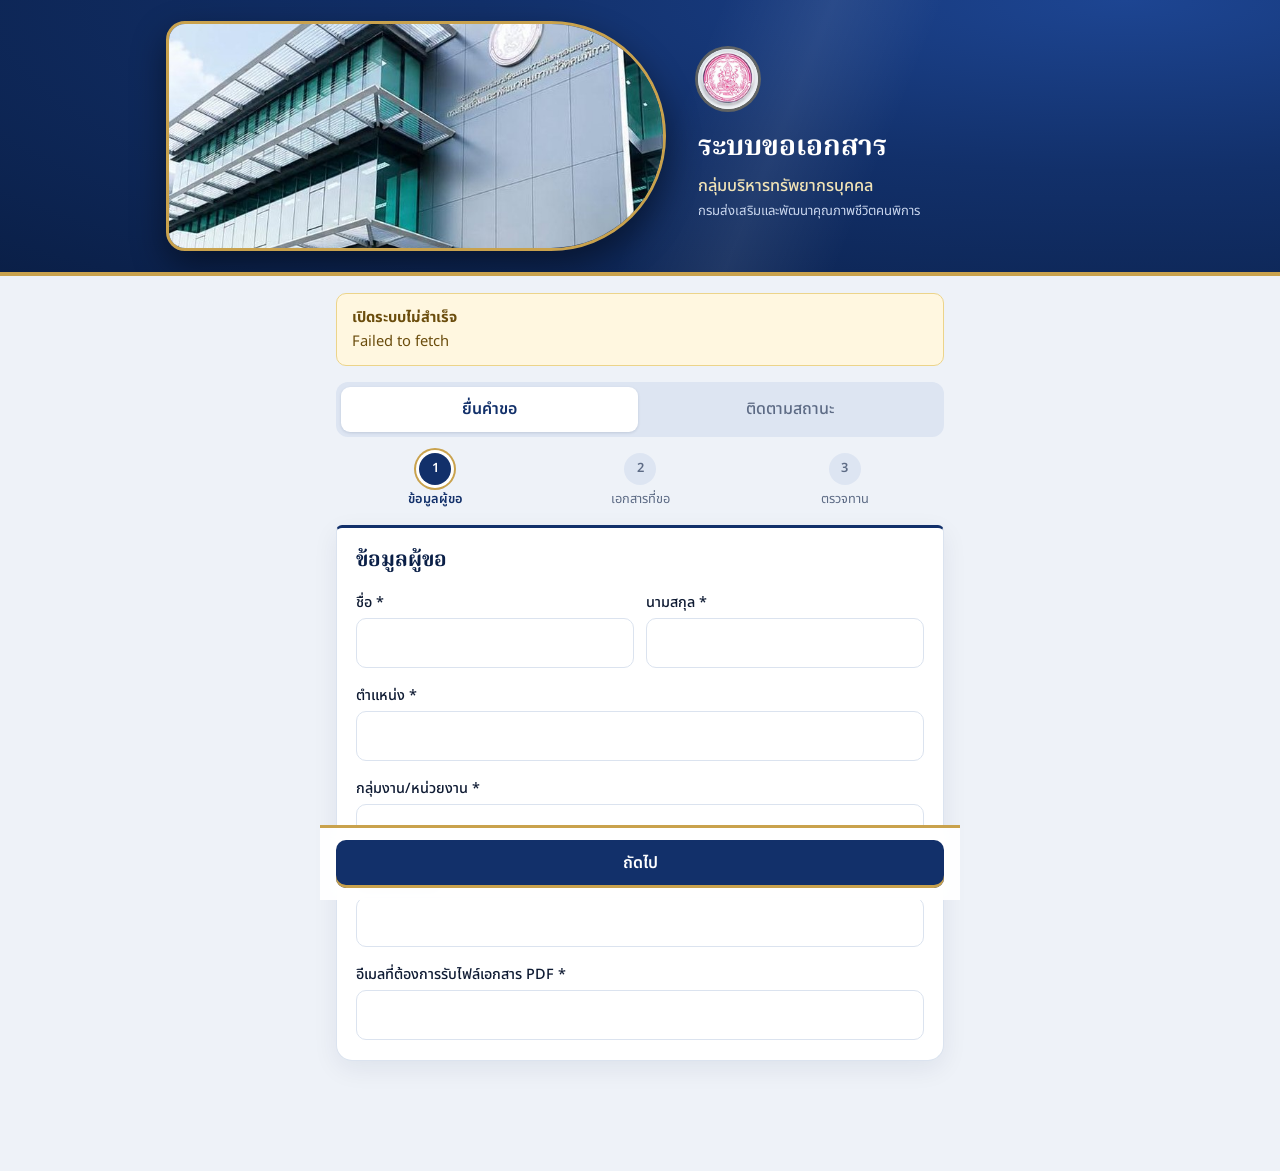
<file: index.html>
<!DOCTYPE html>
<html lang="th">
<head>
<meta charset="utf-8">
<meta name="viewport" content="width=device-width, initial-scale=1, viewport-fit=cover">
<title>ระบบขอเอกสาร กลุ่มบริหารทรัพยากรบุคคล</title>
<meta name="theme-color" content="#12306a">
<link rel="icon" href="/assets/dep-logo.png">
<link rel="stylesheet" href="/style.css">
</head>
<body>
<header class="hero">
  <div class="hero-in">
    <img class="hero-img" src="/assets/dep-building.jpg" alt="อาคารกรมส่งเสริมและพัฒนาคุณภาพชีวิตคนพิการ">
    <div class="hero-txt">
      <img class="seal" src="/assets/dep-logo.png" alt="ตราสัญลักษณ์กรมส่งเสริมและพัฒนาคุณภาพชีวิตคนพิการ">
      <h1>ระบบขอเอกสาร</h1>
      <p class="sub">กลุ่มบริหารทรัพยากรบุคคล</p>
      <small>กรมส่งเสริมและพัฒนาคุณภาพชีวิตคนพิการ</small>
    </div>
  </div>
</header>

<div class="wrap">
  <nav class="tabs"><button id="t1" class="on">ยื่นคำขอ</button><button id="t2">ติดตามสถานะ</button></nav>

  <section id="p1">
    <ol class="wiz" id="wiz"><li data-n="1">ข้อมูลผู้ขอ</li><li data-n="2">เอกสารที่ขอ</li><li data-n="3">ตรวจทาน</li></ol>

    <div class="card" id="s1">
      <h2>ข้อมูลผู้ขอ</h2>
      <div class="two">
        <div><label for="fn">ชื่อ *</label><input id="fn" autocomplete="given-name"></div>
        <div><label for="ln">นามสกุล *</label><input id="ln" autocomplete="family-name"></div>
      </div>
      <label for="pos">ตำแหน่ง *</label><input id="pos">
      <label for="dep">กลุ่มงาน/หน่วยงาน *</label><input id="dep">
      <label for="tel">เบอร์โทรติดต่อ</label><input id="tel" type="tel" inputmode="tel" autocomplete="tel">
      <label for="em">อีเมลที่ต้องการรับไฟล์เอกสาร PDF *</label><input id="em" type="email" inputmode="email" autocomplete="email">
    </div>

    <div class="card" id="s2" hidden>
      <h2>เอกสารที่ขอ</h2>
      <label for="cat">ประเภทเอกสาร *</label>
      <select id="cat"><option value="">กำลังโหลดประเภทเอกสาร...</option></select>
      <div id="hint" class="hint" hidden></div>
      <label for="detail">ต้องการเอกสารอะไร * <span class="meta">(ชื่อเอกสาร จำนวนฉบับ)</span></label><textarea id="detail"></textarea>
      <label for="purpose">นำไปใช้ทำอะไร *</label><textarea id="purpose"></textarea>
      <label for="to">นำไปยื่นที่หน่วยงานใด <span class="meta">(ถ้ามี)</span></label><input id="to">
      <div id="attach" hidden>
        <label for="file">แนบเอกสารประกอบ <span id="req" class="meta"></span></label>
        <input id="file" type="file" accept=".pdf,.png,.jpg,.jpeg" multiple>
        <div class="meta">PDF, PNG, JPG ไม่เกิน 5 MB ต่อไฟล์ สูงสุด 5 ไฟล์ · เอกสารประกอบ เช่น หนังสือยินยอมหรือหนังสือมอบฉันทะให้ขอเอกสารแทนเจ้าของเอกสาร (กรณีขอแทน โปรดระบุชื่อเจ้าของเอกสารในช่อง "ต้องการเอกสารอะไร") · แนบเท่าที่จำเป็น</div>
        <ul id="flist" class="files"></ul>
      </div>
    </div>

    <div class="card" id="s3" hidden>
      <h2>ตรวจทานก่อนส่ง</h2>
      <dl id="sum"></dl>
      <label class="check" for="c1"><input type="checkbox" id="c1">
        <span>ข้าพเจ้าได้อ่านและรับทราบ <a href="/privacy.html" target="_blank" rel="noopener">ประกาศความเป็นส่วนตัวและการคุ้มครองข้อมูลส่วนบุคคล (PDPA)</a> ซึ่งจัดทำตามประกาศกรมส่งเสริมและพัฒนาคุณภาพชีวิตคนพิการ เรื่อง นโยบายและแนวปฏิบัติในการคุ้มครองข้อมูลส่วนบุคคลของบุคลากร และรับทราบว่ากลุ่มบริหารทรัพยากรบุคคลจะเก็บรวบรวมและใช้ข้อมูลข้างต้นเพื่อพิจารณาคำขอนี้</span></label>
      <label class="check" for="c2"><input type="checkbox" id="c2">
        <span>ข้าพเจ้ารับรองว่าเป็นการขอเอกสารของตนเอง หรือได้รับหนังสือยินยอม/มอบฉันทะจากเจ้าของเอกสารและแนบมาพร้อมคำขอนี้ และข้อมูลที่กรอกเป็นความจริง</span></label>
      <div class="hint">เจ้าหน้าที่จะตรวจสอบตัวตนและเสนอ ผอ.กลุ่มบริหารทรัพยากรบุคคลพิจารณา หากอนุมัติ เจ้าหน้าที่จะส่งเอกสารไปที่อีเมลที่ท่านระบุ</div>
    </div>

    <div id="err" class="err" role="alert"></div>
    <div class="bar"><button id="back" class="btn sec" hidden>ย้อนกลับ</button><button id="next" class="btn">ถัดไป</button></div>
  </section>

  <section id="p2" hidden>
    <div class="card">
      <h2>ติดตามสถานะคำขอ</h2>
      <label for="tid">เลขที่คำขอ</label><input id="tid" placeholder="เช่น HR-20261010-001" autocapitalize="characters">
      <label for="tem">อีเมลที่ใช้ยื่นคำขอ</label><input id="tem" type="email" inputmode="email">
      <div id="terr" class="err" role="alert"></div>
      <button id="tgo" class="btn block">ตรวจสอบสถานะ</button>
    </div>
    <div id="tres"></div>
  </section>
</div>

<script src="/common.js"></script>
<script>
const CONSENT_VERSION = 'v2';
let cats = [], picked = [], step = 1;
const V = (id) => $('#' + id).value.trim();
const EMAIL = /^[^\s@]+@[^\s@]+\.[^\s@]+$/;

async function boot() {
  cats = await api('getCategories');
  $('#cat').innerHTML = '<option value="">— เลือกประเภทเอกสาร —</option>' + cats.map((c) => `<option>${esc(c.name)}</option>`).join('');
}
$('#cat').onchange = () => {
  const c = cats.find((x) => x.name === $('#cat').value);
  $('#hint').hidden = !c; $('#hint').textContent = c ? c.hint : '';
  $('#attach').hidden = !c || c.attach === 'none';
  $('#req').textContent = c && c.attach === 'required' ? '(จำเป็น)' : '(ถ้ามี)';
  if (c && c.attach === 'none') { picked = []; drawFiles(); }
};
$('#file').onchange = (e) => { picked = picked.concat([...e.target.files]).slice(0, 5); e.target.value = ''; drawFiles(); };
function drawFiles() {
  $('#flist').innerHTML = picked.map((f, i) => `<li><span>${esc(f.name)} (${(f.size / 1048576).toFixed(1)} MB)</span><button data-i="${i}">ลบ</button></li>`).join('');
  $('#flist').querySelectorAll('button').forEach((b) => b.onclick = () => { picked.splice(+b.dataset.i, 1); drawFiles(); });
}

function gate() { $('#next').disabled = step === 3 && !($('#c1').checked && $('#c2').checked); } // ต้องติ๊กครบ 2 ข้อก่อนส่ง
$('#c1').onchange = $('#c2').onchange = gate;
function show(n) {
  step = n;
  [1, 2, 3].forEach((i) => $('#s' + i).hidden = i !== n);
  [...$('#wiz').children].forEach((li, i) => li.className = i + 1 < n ? 'done' : i + 1 === n ? 'on' : '');
  $('#back').hidden = n === 1;
  $('#next').textContent = n === 3 ? 'ส่งคำขอ' : 'ถัดไป';
  if (n === 3) {
    const row = (k, v) => `<dt>${k}</dt><dd>${esc(v) || '—'}</dd>`;
    $('#sum').innerHTML = row('ผู้ขอ', V('fn') + ' ' + V('ln')) + row('ตำแหน่ง', V('pos')) + row('กลุ่มงาน', V('dep')) + row('โทรศัพท์', V('tel')) +
      row('อีเมลรับไฟล์', V('em')) + row('ประเภท', V('cat')) + row('ต้องการเอกสาร', V('detail')) + row('วัตถุประสงค์', V('purpose')) +
      row('ยื่นที่', V('to')) + row('ไฟล์แนบ', picked.map((f) => f.name).join(', '));
  }
  gate(); scrollTo({ top: 0 });
}
function validate(n) {
  if (n === 1) {
    const need = { fn: 'ชื่อ', ln: 'นามสกุล', pos: 'ตำแหน่ง', dep: 'กลุ่มงาน/หน่วยงาน' };
    for (const k in need) if (!V(k)) return 'กรุณากรอก' + need[k];
    if (!EMAIL.test(V('em'))) return 'กรุณากรอกอีเมลให้ถูกต้อง';
  }
  if (n === 2) {
    if (!V('cat')) return 'กรุณาเลือกประเภทเอกสาร';
    if (!V('detail')) return 'กรุณาระบุเอกสารที่ต้องการ';
    if (!V('purpose')) return 'กรุณาระบุวัตถุประสงค์';
    const c = cats.find((x) => x.name === V('cat'));
    if (c.attach === 'required' && !picked.length) return 'ประเภทนี้ต้องแนบเอกสารประกอบ';
    if (picked.some((f) => f.size > 5 * 1048576)) return 'มีไฟล์ใหญ่เกิน 5 MB';
  }
  return '';
}
$('#back').onclick = () => { $('#err').textContent = ''; show(step - 1); };
$('#next').onclick = async () => {
  const e = validate(step);
  $('#err').textContent = e;
  if (e) return;
  if (step < 3) return show(step + 1);
  if (!($('#c1').checked && $('#c2').checked)) return $('#err').textContent = 'กรุณาติ๊กรับทราบและรับรองให้ครบทั้ง 2 ข้อ';
  const email = V('em');
  $('#next').disabled = true; $('#next').textContent = 'กำลังส่ง...';
  try {
    const files = await Promise.all(picked.map(async (f) => ({ name: f.name, mime: f.type, data: await toB64(f) })));
    const r = await api('saveRequest', {
      firstName: V('fn'), lastName: V('ln'), position: V('pos'), department: V('dep'), phone: V('tel'), email,
      category: V('cat'), detail: V('detail'), purpose: V('purpose'), submitTo: V('to'), files,
      consent: { privacy: $('#c1').checked, own: $('#c2').checked, version: CONSENT_VERSION },
    });
    $('#p1').innerHTML = `<div class="card"><h2>ส่งคำขอเรียบร้อย</h2><p>เลขที่คำขอ <b>${esc(r.id)}</b> (กรุณาจดไว้)</p>
      <p class="meta">ติดตามสถานะได้ที่แท็บ "ติดตามสถานะ" โดยกรอกเลขที่คำขอและอีเมล ${esc(email)} ระบบส่งอีเมลยืนยันไปให้แล้ว</p>
      <button class="btn block" id="gotrack">ติดตามสถานะ</button><button class="btn sec block" onclick="location.reload()">ยื่นคำขอใหม่</button></div>`;
    $('#gotrack').onclick = () => { $('#tid').value = r.id; $('#tem').value = email; tab(2); $('#tgo').click(); };
  } catch (err) { $('#err').textContent = 'ส่งไม่สำเร็จ: ' + err.message; $('#next').textContent = 'ส่งคำขอ'; gate(); }
};

function timeline(r) {
  const s = r.Status, rej = s === 'Rejected', line = (b, c, sm) => `<li class="${c}"><b>${b}</b>${sm ? `<small>${esc(sm)}</small>` : ''}</li>`;
  const st1 = s === 'Pending' ? 'cur' : rej && !r.byDirector ? 'bad' : 'done';
  const st2 = s === 'WaitDirector' ? 'cur' : rej && r.byDirector ? 'bad' : (s === 'Approved' || s === 'Sent') ? 'done' : '';
  const st3 = s === 'Approved' ? 'cur' : s === 'Sent' ? 'done' : '';
  return '<ul class="tl">' + line('ยื่นคำขอ', 'done', r.Timestamp) +
    line('เจ้าหน้าที่ตรวจสอบ', st1, [r.Staff_At, r.Staff_Remark].filter(Boolean).join('\n')) +
    line('ผอ.กลุ่มบริหารทรัพยากรบุคคลอนุมัติ', st2, [r.Director_At, r.Director_Remark].filter(Boolean).join('\n')) +
    line('เจ้าหน้าที่ส่งเอกสารทางอีเมล', st3, s === 'Sent' ? r.Sent_At : s === 'Approved' ? 'อนุมัติแล้ว อยู่ระหว่างเจ้าหน้าที่จัดส่ง' : '') + '</ul>';
}
$('#tgo').onclick = async () => {
  $('#terr').textContent = ''; $('#tres').innerHTML = '';
  if (!V('tid') || !EMAIL.test(V('tem'))) return $('#terr').textContent = 'กรุณากรอกเลขที่คำขอและอีเมลให้ถูกต้อง';
  $('#tgo').disabled = true;
  try {
    const r = await api('trackRequest', { id: V('tid'), email: V('tem') });
    $('#tres').innerHTML = `<div class="card req"><div class="row"><span class="id">${esc(r.Request_ID)}</span>${badge(r.Status)}</div><p>${esc(r.Category)}</p>${timeline(r)}</div>`;
  } catch (e) { $('#terr').textContent = e.message; }
  $('#tgo').disabled = false;
};
function tab(n) {
  $('#p1').hidden = n !== 1; $('#p2').hidden = n !== 2;
  $('#t1').className = n === 1 ? 'on' : ''; $('#t2').className = n === 2 ? 'on' : '';
}
$('#t1').onclick = () => tab(1); $('#t2').onclick = () => tab(2);
show(1);
boot().catch((e) => {
  $('#cat').innerHTML = '<option value="">โหลดไม่สำเร็จ</option>';
  document.querySelector('.wrap').insertAdjacentHTML('afterbegin', `<div class="notice" role="alert"><b>เปิดระบบไม่สำเร็จ</b><br>${esc(e.message)}</div>`);
});
</script>
</body>
</html>
</file>
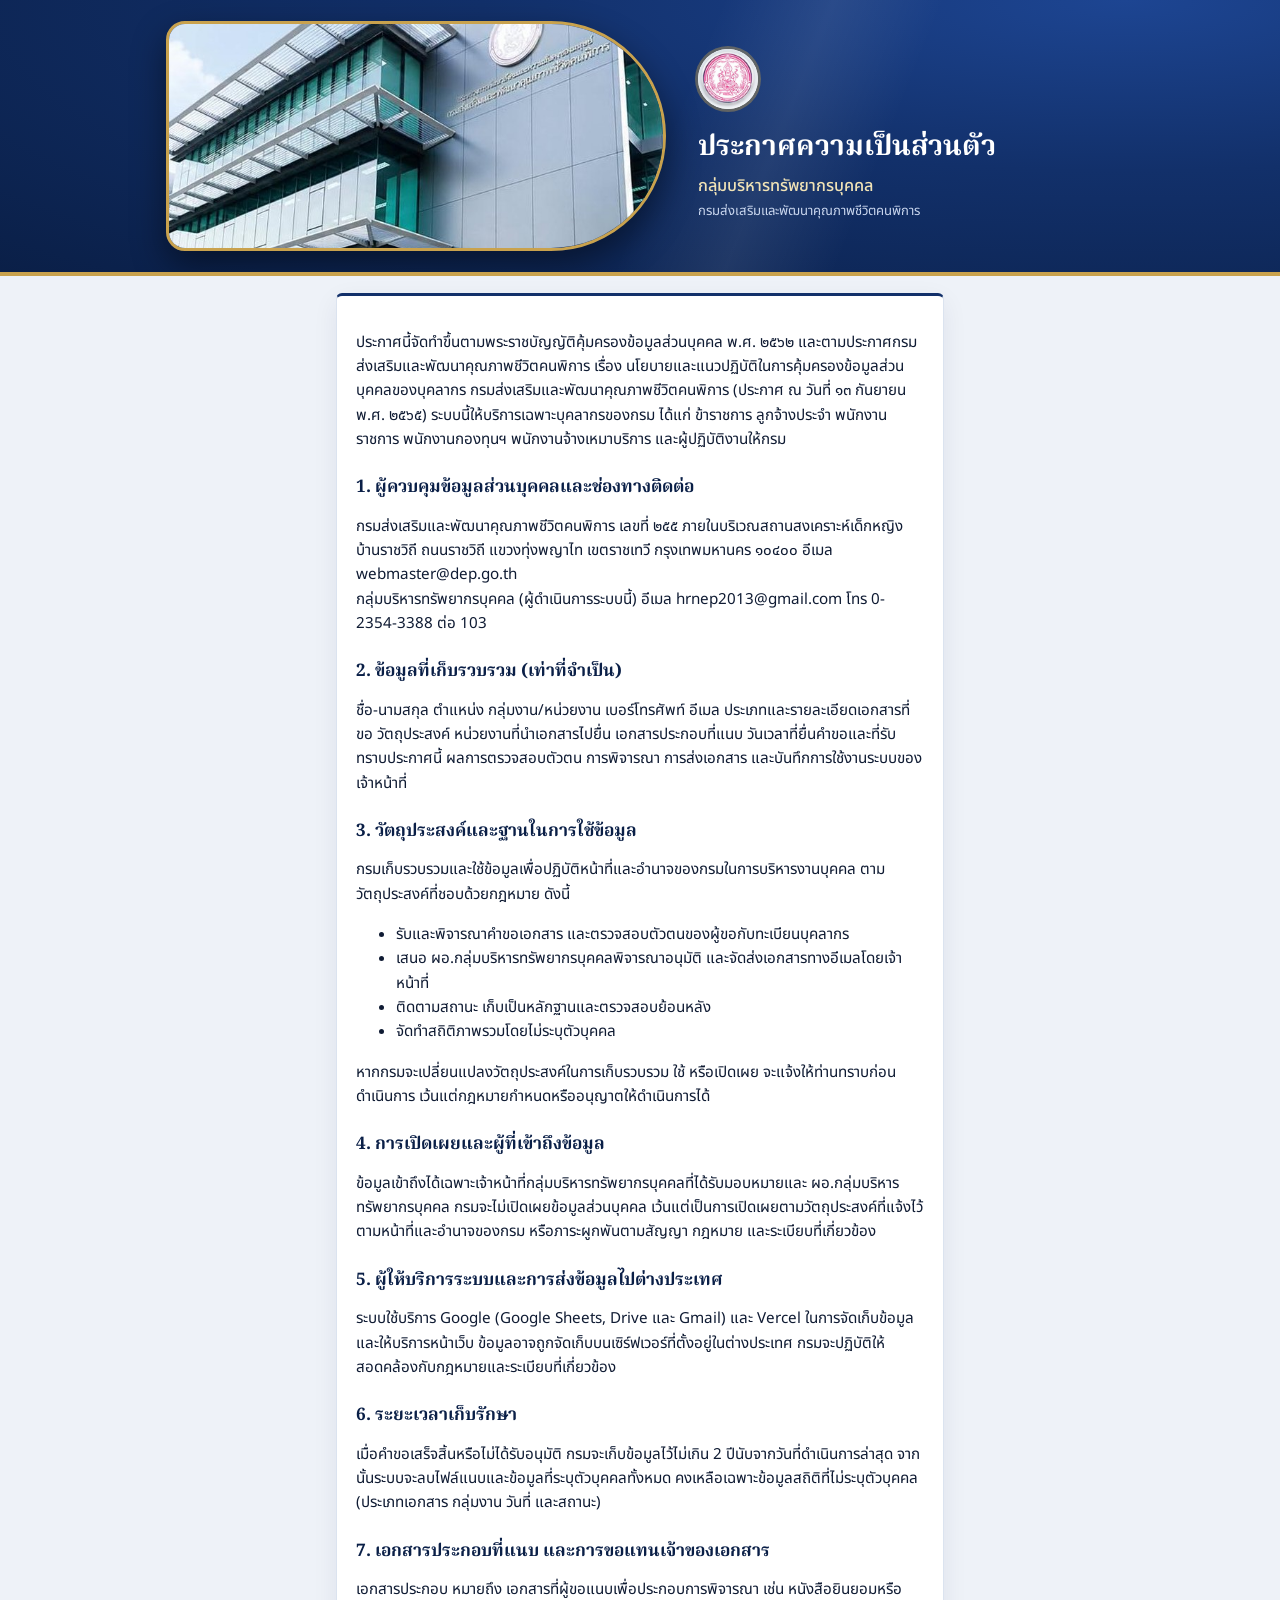
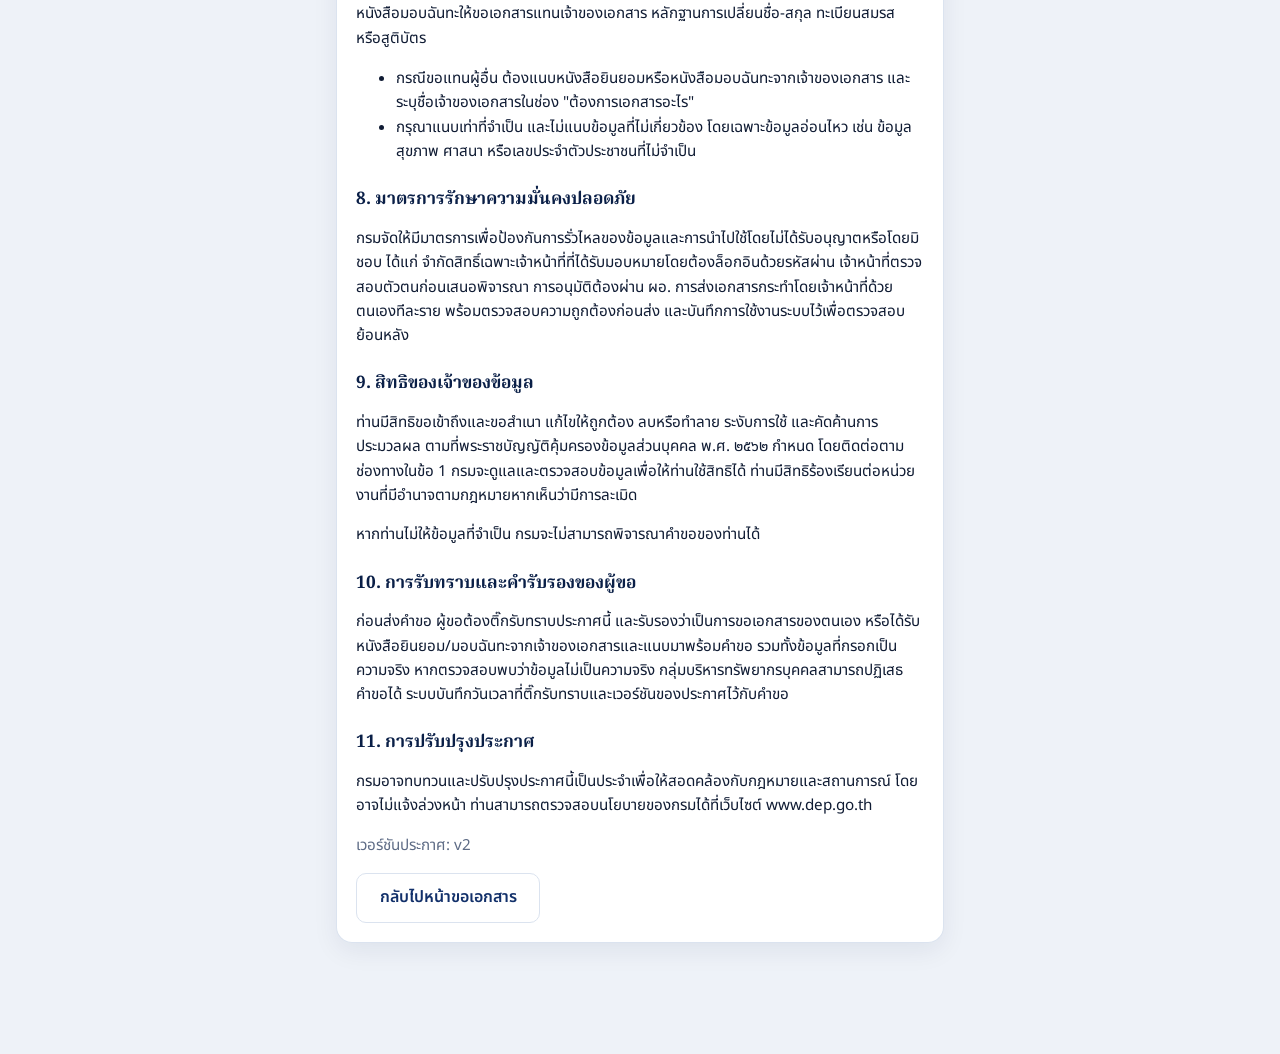
<file: privacy.html>
<!DOCTYPE html>
<html lang="th">
<head>
<meta charset="utf-8">
<meta name="viewport" content="width=device-width, initial-scale=1">
<title>ประกาศความเป็นส่วนตัว — ระบบขอเอกสาร</title>
<meta name="theme-color" content="#12306a">
<link rel="icon" href="/assets/dep-logo.png">
<link rel="stylesheet" href="/style.css">
</head>
<body>
<header class="hero">
  <div class="hero-in">
    <img class="hero-img" src="/assets/dep-building.jpg" alt="อาคารกรมส่งเสริมและพัฒนาคุณภาพชีวิตคนพิการ">
    <div class="hero-txt">
      <img class="seal" src="/assets/dep-logo.png" alt="ตราสัญลักษณ์กรมส่งเสริมและพัฒนาคุณภาพชีวิตคนพิการ">
      <h1>ประกาศความเป็นส่วนตัว</h1>
      <p class="sub">กลุ่มบริหารทรัพยากรบุคคล</p>
      <small>กรมส่งเสริมและพัฒนาคุณภาพชีวิตคนพิการ</small>
    </div>
  </div>
</header>
<div class="wrap legal">
  <div class="card">
    <p>ประกาศนี้จัดทำขึ้นตามพระราชบัญญัติคุ้มครองข้อมูลส่วนบุคคล พ.ศ. ๒๕๖๒ และตามประกาศกรมส่งเสริมและพัฒนาคุณภาพชีวิตคนพิการ เรื่อง นโยบายและแนวปฏิบัติในการคุ้มครองข้อมูลส่วนบุคคลของบุคลากร กรมส่งเสริมและพัฒนาคุณภาพชีวิตคนพิการ (ประกาศ ณ วันที่ ๑๓ กันยายน พ.ศ. ๒๕๖๕) ระบบนี้ให้บริการเฉพาะบุคลากรของกรม ได้แก่ ข้าราชการ ลูกจ้างประจำ พนักงานราชการ พนักงานกองทุนฯ พนักงานจ้างเหมาบริการ และผู้ปฏิบัติงานให้กรม</p>

    <h2>1. ผู้ควบคุมข้อมูลส่วนบุคคลและช่องทางติดต่อ</h2>
    <p>กรมส่งเสริมและพัฒนาคุณภาพชีวิตคนพิการ เลขที่ ๒๕๕ ภายในบริเวณสถานสงเคราะห์เด็กหญิงบ้านราชวิถี ถนนราชวิถี แขวงทุ่งพญาไท เขตราชเทวี กรุงเทพมหานคร ๑๐๔๐๐ อีเมล webmaster@dep.go.th<br>
    กลุ่มบริหารทรัพยากรบุคคล (ผู้ดำเนินการระบบนี้) อีเมล hrnep2013@gmail.com โทร 0-2354-3388 ต่อ 103</p>

    <h2>2. ข้อมูลที่เก็บรวบรวม (เท่าที่จำเป็น)</h2>
    <p>ชื่อ-นามสกุล ตำแหน่ง กลุ่มงาน/หน่วยงาน เบอร์โทรศัพท์ อีเมล ประเภทและรายละเอียดเอกสารที่ขอ วัตถุประสงค์ หน่วยงานที่นำเอกสารไปยื่น เอกสารประกอบที่แนบ วันเวลาที่ยื่นคำขอและที่รับทราบประกาศนี้ ผลการตรวจสอบตัวตน การพิจารณา การส่งเอกสาร และบันทึกการใช้งานระบบของเจ้าหน้าที่</p>

    <h2>3. วัตถุประสงค์และฐานในการใช้ข้อมูล</h2>
    <p>กรมเก็บรวบรวมและใช้ข้อมูลเพื่อปฏิบัติหน้าที่และอำนาจของกรมในการบริหารงานบุคคล ตามวัตถุประสงค์ที่ชอบด้วยกฎหมาย ดังนี้</p>
    <ul><li>รับและพิจารณาคำขอเอกสาร และตรวจสอบตัวตนของผู้ขอกับทะเบียนบุคลากร</li><li>เสนอ ผอ.กลุ่มบริหารทรัพยากรบุคคลพิจารณาอนุมัติ และจัดส่งเอกสารทางอีเมลโดยเจ้าหน้าที่</li><li>ติดตามสถานะ เก็บเป็นหลักฐานและตรวจสอบย้อนหลัง</li><li>จัดทำสถิติภาพรวมโดยไม่ระบุตัวบุคคล</li></ul>
    <p>หากกรมจะเปลี่ยนแปลงวัตถุประสงค์ในการเก็บรวบรวม ใช้ หรือเปิดเผย จะแจ้งให้ท่านทราบก่อนดำเนินการ เว้นแต่กฎหมายกำหนดหรืออนุญาตให้ดำเนินการได้</p>

    <h2>4. การเปิดเผยและผู้ที่เข้าถึงข้อมูล</h2>
    <p>ข้อมูลเข้าถึงได้เฉพาะเจ้าหน้าที่กลุ่มบริหารทรัพยากรบุคคลที่ได้รับมอบหมายและ ผอ.กลุ่มบริหารทรัพยากรบุคคล กรมจะไม่เปิดเผยข้อมูลส่วนบุคคล เว้นแต่เป็นการเปิดเผยตามวัตถุประสงค์ที่แจ้งไว้ ตามหน้าที่และอำนาจของกรม หรือภาระผูกพันตามสัญญา กฎหมาย และระเบียบที่เกี่ยวข้อง</p>

    <h2>5. ผู้ให้บริการระบบและการส่งข้อมูลไปต่างประเทศ</h2>
    <p>ระบบใช้บริการ Google (Google Sheets, Drive และ Gmail) และ Vercel ในการจัดเก็บข้อมูลและให้บริการหน้าเว็บ ข้อมูลอาจถูกจัดเก็บบนเซิร์ฟเวอร์ที่ตั้งอยู่ในต่างประเทศ กรมจะปฏิบัติให้สอดคล้องกับกฎหมายและระเบียบที่เกี่ยวข้อง</p>

    <h2>6. ระยะเวลาเก็บรักษา</h2>
    <p>เมื่อคำขอเสร็จสิ้นหรือไม่ได้รับอนุมัติ กรมจะเก็บข้อมูลไว้ไม่เกิน 2 ปีนับจากวันที่ดำเนินการล่าสุด จากนั้นระบบจะลบไฟล์แนบและข้อมูลที่ระบุตัวบุคคลทั้งหมด คงเหลือเฉพาะข้อมูลสถิติที่ไม่ระบุตัวบุคคล (ประเภทเอกสาร กลุ่มงาน วันที่ และสถานะ)</p>

    <h2>7. เอกสารประกอบที่แนบ และการขอแทนเจ้าของเอกสาร</h2>
    <p>เอกสารประกอบ หมายถึง เอกสารที่ผู้ขอแนบเพื่อประกอบการพิจารณา เช่น หนังสือยินยอมหรือหนังสือมอบฉันทะให้ขอเอกสารแทนเจ้าของเอกสาร หลักฐานการเปลี่ยนชื่อ-สกุล ทะเบียนสมรส หรือสูติบัตร</p>
    <ul><li>กรณีขอแทนผู้อื่น ต้องแนบหนังสือยินยอมหรือหนังสือมอบฉันทะจากเจ้าของเอกสาร และระบุชื่อเจ้าของเอกสารในช่อง "ต้องการเอกสารอะไร"</li><li>กรุณาแนบเท่าที่จำเป็น และไม่แนบข้อมูลที่ไม่เกี่ยวข้อง โดยเฉพาะข้อมูลอ่อนไหว เช่น ข้อมูลสุขภาพ ศาสนา หรือเลขประจำตัวประชาชนที่ไม่จำเป็น</li></ul>

    <h2>8. มาตรการรักษาความมั่นคงปลอดภัย</h2>
    <p>กรมจัดให้มีมาตรการเพื่อป้องกันการรั่วไหลของข้อมูลและการนำไปใช้โดยไม่ได้รับอนุญาตหรือโดยมิชอบ ได้แก่ จำกัดสิทธิ์เฉพาะเจ้าหน้าที่ที่ได้รับมอบหมายโดยต้องล็อกอินด้วยรหัสผ่าน เจ้าหน้าที่ตรวจสอบตัวตนก่อนเสนอพิจารณา การอนุมัติต้องผ่าน ผอ. การส่งเอกสารกระทำโดยเจ้าหน้าที่ด้วยตนเองทีละราย พร้อมตรวจสอบความถูกต้องก่อนส่ง และบันทึกการใช้งานระบบไว้เพื่อตรวจสอบย้อนหลัง</p>

    <h2>9. สิทธิของเจ้าของข้อมูล</h2>
    <p>ท่านมีสิทธิขอเข้าถึงและขอสำเนา แก้ไขให้ถูกต้อง ลบหรือทำลาย ระงับการใช้ และคัดค้านการประมวลผล ตามที่พระราชบัญญัติคุ้มครองข้อมูลส่วนบุคคล พ.ศ. ๒๕๖๒ กำหนด โดยติดต่อตามช่องทางในข้อ 1 กรมจะดูแลและตรวจสอบข้อมูลเพื่อให้ท่านใช้สิทธิได้ ท่านมีสิทธิร้องเรียนต่อหน่วยงานที่มีอำนาจตามกฎหมายหากเห็นว่ามีการละเมิด</p>
    <p>หากท่านไม่ให้ข้อมูลที่จำเป็น กรมจะไม่สามารถพิจารณาคำขอของท่านได้</p>

    <h2>10. การรับทราบและคำรับรองของผู้ขอ</h2>
    <p>ก่อนส่งคำขอ ผู้ขอต้องติ๊กรับทราบประกาศนี้ และรับรองว่าเป็นการขอเอกสารของตนเอง หรือได้รับหนังสือยินยอม/มอบฉันทะจากเจ้าของเอกสารและแนบมาพร้อมคำขอ รวมทั้งข้อมูลที่กรอกเป็นความจริง หากตรวจสอบพบว่าข้อมูลไม่เป็นความจริง กลุ่มบริหารทรัพยากรบุคคลสามารถปฏิเสธคำขอได้ ระบบบันทึกวันเวลาที่ติ๊กรับทราบและเวอร์ชันของประกาศไว้กับคำขอ</p>

    <h2>11. การปรับปรุงประกาศ</h2>
    <p>กรมอาจทบทวนและปรับปรุงประกาศนี้เป็นประจำเพื่อให้สอดคล้องกับกฎหมายและสถานการณ์ โดยอาจไม่แจ้งล่วงหน้า ท่านสามารถตรวจสอบนโยบายของกรมได้ที่เว็บไซต์ www.dep.go.th</p>
    <p class="meta">เวอร์ชันประกาศ: v2</p>
    <a class="btn sec" href="/">กลับไปหน้าขอเอกสาร</a>
  </div>
</div>
</body>
</html>
</file>
<file: style.css>
/* ธีมกรมส่งเสริมและพัฒนาคุณภาพชีวิตคนพิการ — น้ำเงินกรมท่า + ทอง
   หัวข้อใช้ Noto Serif Thai (สง่า เป็นทางการ) เนื้อหาใช้ Noto Sans Thai (อ่านง่ายบนมือถือ) */
@import url('https://fonts.googleapis.com/css2?family=Noto+Sans+Thai:wght@400;500;600;700&family=Noto+Serif+Thai:wght@600;700&display=swap');
:root{
  --navy:#12306a; --navy-d:#0a1f47; --navy-m:#1d4592; --navy-l:#e8eef8;
  --gold:#c9a24d; --gold-d:#8f6f22; --gold-l:#f7efd9;
  --ink:#0f1b33; --mute:#5d6b85; --line:#dbe3ef; --bg:#eef2f8;
  --ok:#1f7a4d; --warn:#b7791f; --info:#3b5bb5; --bad:#c0392b;
}
*{box-sizing:border-box}
html{font-size:16px}
body{margin:0;background:var(--bg);color:var(--ink);line-height:1.6;-webkit-font-smoothing:antialiased;
  font-family:'Noto Sans Thai','Sarabun',system-ui,sans-serif}
h1,h2{font-family:'Noto Serif Thai','Noto Sans Thai',serif;font-weight:700;color:var(--navy-d);margin:0;line-height:1.35}
h2{font-size:1.3rem}
h3{margin:1.5rem 0 .2rem;font-size:1rem;font-weight:600;color:var(--navy);padding-left:.65rem;border-left:4px solid var(--gold)}
a{color:var(--navy-m)} [hidden]{display:none!important}
:focus-visible{outline:3px solid #c9a24daa;outline-offset:2px}

/* ---------- หัวเว็บ: อาคารกรมในกรอบโค้ง ---------- */
.hero{position:relative;overflow:hidden;color:#fff;border-bottom:4px solid var(--gold);
  background:radial-gradient(120% 150% at 88% 0%,var(--navy-m) 0%,var(--navy) 42%,var(--navy-d) 100%)}
.hero::after{content:'';position:absolute;inset:0;pointer-events:none;
  background:linear-gradient(112deg,transparent 52%,#ffffff14 60%,transparent 68%)}
.hero-in{position:relative;z-index:1;max-width:980px;margin:0 auto;padding:0 1rem;display:grid;
  grid-template-columns:minmax(0,6fr) minmax(0,5fr);align-items:center;gap:2rem}
.hero-img{display:block;width:100%;margin:1.3rem 0;height:230px;object-fit:cover;object-position:60% 18%;
  border:3px solid var(--gold);border-radius:28px 170px 170px 28px;box-shadow:0 14px 34px #0007}
.hero-txt{padding:1.4rem 0}
.seal{width:60px;height:60px;border-radius:50%;background:#fff;margin-bottom:.7rem;box-shadow:0 0 0 3px #c9a24d66}
.hero h1{color:#fff;font-size:1.75rem}
.hero .sub{margin:.35rem 0 0;font-size:1.02rem;color:#f1e3b6;font-weight:500}
.hero small{display:block;margin-top:.15rem;color:#c9d6ee;font-size:.82rem}
.hero.box{border-radius:18px;border-bottom-width:3px;margin-bottom:1rem}
.hero.box .hero-img{height:120px;margin:.8rem 0;border-radius:20px 90px 90px 20px}
.hero.box .hero-txt{padding:.8rem 0}
.hero.box .seal{width:42px;height:42px;margin-bottom:.4rem}
.hero.box h1{font-size:1.25rem} .hero.box small{display:none}

.wrap{max-width:640px;margin:0 auto;padding:1.1rem 1rem 6rem}

.tabs{display:flex;gap:.3rem;background:#dde5f2;padding:.3rem;border-radius:12px;margin-bottom:1rem}
.tabs button{flex:1;border:0;background:none;padding:.6rem;font:inherit;font-weight:500;color:var(--mute);border-radius:9px;cursor:pointer}
.tabs button.on{background:#fff;color:var(--navy);box-shadow:0 1px 3px #0a1f4722;font-weight:600}

.card{background:#fff;border:1px solid var(--line);border-top:3px solid var(--navy);border-radius:6px 6px 16px 16px;
  box-shadow:0 8px 26px #0a1f4712;padding:1.2rem;margin-bottom:.9rem}
label{display:block;font-weight:500;font-size:.9rem;margin:.95rem 0 .3rem}
input,select,textarea{width:100%;font:inherit;padding:.7rem .85rem;border:1.5px solid var(--line);border-radius:10px;background:#fff;color:var(--ink);min-height:48px}
input:focus,select:focus,textarea:focus{border-color:var(--navy-m);outline:none;box-shadow:0 0 0 4px #c9a24d40}
textarea{min-height:6rem;resize:vertical}
.two{display:grid;grid-template-columns:1fr 1fr;gap:.7rem}
.hint{background:var(--gold-l);border:1px solid #ead8a4;color:#5c4713;border-radius:10px;padding:.65rem .85rem;margin-top:.65rem;font-size:.88rem}
.notice{background:#fff7e0;border:1px solid #ecd48a;color:#6b4d0d;border-radius:10px;padding:.75rem .95rem;margin-bottom:1rem;font-size:.92rem}
.err{color:var(--bad);font-size:.92rem;margin:.6rem 0}
.meta{color:var(--mute);font-size:.85rem}

.btn{display:inline-flex;align-items:center;justify-content:center;font:inherit;font-weight:600;background:var(--navy);color:#fff;border:0;
  border-radius:10px;padding:.7rem 1.4rem;min-height:48px;cursor:pointer;text-decoration:none;box-shadow:inset 0 -3px 0 var(--gold)}
.btn:hover{background:var(--navy-m)} .btn:disabled{opacity:.45;cursor:not-allowed}
.btn.sec{background:#fff;color:var(--navy);border:1.5px solid var(--line);box-shadow:none} .btn.sec:hover{background:var(--navy-l)}
.btn.ok{background:var(--ok);box-shadow:none} .btn.danger{background:var(--bad);box-shadow:none} .btn.block{width:100%;margin-top:1rem}
.btn.sm{min-height:36px;padding:.3rem .85rem;font-size:.85rem}
.bar{position:fixed;left:0;right:0;bottom:0;background:#ffffffef;backdrop-filter:blur(8px);border-top:3px solid var(--gold);
  padding:.75rem 1rem calc(.75rem + env(safe-area-inset-bottom,0px));display:flex;gap:.6rem;max-width:640px;margin:0 auto}
.bar .btn{flex:1}

/* ขั้นตอนฟอร์ม (เป็นลำดับจริง จึงมีเลขกำกับ) */
.wiz{display:flex;list-style:none;margin:0 0 1rem;padding:0;gap:.4rem}
.wiz li{flex:1;text-align:center;font-size:.8rem;color:var(--mute)}
.wiz li::before{content:attr(data-n);display:grid;place-items:center;width:32px;height:32px;margin:0 auto .25rem;border-radius:50%;
  background:#dde5f2;color:var(--mute);font-weight:600}
.wiz li.on{color:var(--navy);font-weight:600} .wiz li.on::before{background:var(--navy);color:#fff;box-shadow:0 0 0 3px #fff,0 0 0 5px var(--gold)}
.wiz li.done::before{content:'✓';background:var(--gold);color:var(--navy-d)}

.files{list-style:none;margin:.5rem 0 0;padding:0;font-size:.9rem}
.files li{display:flex;justify-content:space-between;align-items:center;padding:.4rem .7rem;background:var(--navy-l);border-radius:8px;margin-top:.3rem}
.files button{background:none;border:0;color:var(--bad);cursor:pointer;font:inherit}

.badge{display:inline-block;padding:.1rem .7rem;border-radius:99px;font-size:.78rem;font-weight:600;white-space:nowrap}
.b-Pending{background:#fbeccb;color:#7a5410} .b-WaitDirector{background:#dfe6fa;color:#27408f}
.b-Approved{background:var(--gold-l);color:var(--gold-d);box-shadow:inset 0 0 0 1px #e3cd90} .b-Sent{background:#d9f0e3;color:#17603c} .b-Rejected{background:#fbdcd8;color:#8e2a20}
.req .row{display:flex;justify-content:space-between;gap:.5rem;align-items:flex-start}
.req .id{font-weight:600;color:var(--navy-d)} .req p{margin:.3rem 0}

.tl{list-style:none;margin:.9rem 0 0;padding:0}
.tl li{position:relative;padding:0 0 1.1rem 1.9rem;font-size:.92rem}
.tl li::before{content:'';position:absolute;left:.1rem;top:.3rem;width:.85rem;height:.85rem;border-radius:50%;background:#fff;border:2px solid #b9c5db}
.tl li::after{content:'';position:absolute;left:.46rem;top:1.25rem;bottom:.1rem;width:2px;background:var(--line)}
.tl li:last-child::after{display:none}
.tl li.done::before{background:var(--navy);border-color:var(--navy)} .tl li.cur::before{border-color:var(--gold);background:var(--gold-l);box-shadow:0 0 0 4px #c9a24d40}
.tl li.bad::before{background:var(--bad);border-color:var(--bad)} .tl li:not(.done):not(.cur):not(.bad){color:var(--mute)}
.tl b{display:block;font-weight:600} .tl small{display:block;color:var(--mute);font-size:.8rem;white-space:pre-wrap}

dl{display:grid;grid-template-columns:8.5rem 1fr;gap:.35rem .8rem;margin:.7rem 0;font-size:.92rem} dt{color:var(--mute)} dd{margin:0;white-space:pre-wrap;word-break:break-word}

.check{display:flex;gap:.7rem;align-items:flex-start;margin:.7rem 0 0;padding:.85rem;border:1.5px solid var(--line);border-radius:10px;font-weight:400;font-size:.92rem;cursor:pointer}
.check input{width:22px;height:22px;min-height:0;margin-top:.1rem;flex:none;accent-color:var(--navy)}
.check:has(input:checked){border-color:var(--gold);background:var(--gold-l)}
.sheet{border:1.5px dashed var(--gold);background:var(--gold-l);border-radius:10px;padding:.9rem;margin-top:1rem}
.sheet h3{margin-top:0}
.sheet textarea{min-height:11rem;font-size:.88rem;background:#fff}
.row2{display:flex;gap:.5rem;align-items:center;flex-wrap:wrap;margin:.3rem 0}
.row2 code{background:#fff;border:1px solid var(--line);border-radius:8px;padding:.25rem .55rem;font-size:.88rem;word-break:break-all}
.legal h2{margin-top:1.5rem;font-size:1.08rem} .legal h2:first-child{margin-top:0}
.legal p,.legal li{font-size:.95rem;max-width:68ch}

/* ---------- หลังบ้าน ---------- */
.layout{display:grid;grid-template-columns:250px 1fr;min-height:100vh}
.side{background:var(--navy-d);color:#fff;padding:1.2rem .9rem;border-right:4px solid var(--gold)}
.side .brand{display:flex;gap:.7rem;align-items:center;margin-bottom:1.2rem}
.side .brand img{width:44px;height:44px;border-radius:50%;background:#fff}
.side h2{font-size:.95rem;color:#fff;font-family:'Noto Sans Thai',sans-serif;font-weight:600;line-height:1.35}
.side button{display:block;width:100%;text-align:left;background:none;border:0;color:#c9d6ee;font:inherit;padding:.6rem .8rem;border-radius:10px;cursor:pointer;margin-bottom:.2rem}
.side button:hover{background:#ffffff14} .side button.on{background:#ffffff1f;color:#fff;font-weight:600;box-shadow:inset 3px 0 0 var(--gold)}
.side .me{margin:1.5rem .4rem 0;font-size:.82rem;color:#aab8d4}
main.adm{padding:1.2rem 1.6rem;overflow-x:auto}
.filters{display:grid;grid-template-columns:repeat(auto-fit,minmax(150px,1fr));gap:.7rem;align-items:end;margin-bottom:1rem}
.filters label{margin:0 0 .25rem;font-size:.8rem}
table{width:100%;border-collapse:separate;border-spacing:0;background:#fff;border:1px solid var(--line);border-radius:12px;overflow:hidden;font-size:.9rem}
th{background:var(--navy);color:#fff;text-align:left;padding:.65rem .8rem;font-weight:500;font-size:.82rem;white-space:nowrap}
td{padding:.65rem .8rem;border-top:1px solid var(--line);vertical-align:top}
tr.click{cursor:pointer} tr.click:hover td{background:var(--gold-l)}
.kpis{display:grid;grid-template-columns:repeat(auto-fit,minmax(160px,1fr));gap:.8rem;margin:1rem 0}
.kpi{background:#fff;border:1px solid var(--line);border-left:4px solid var(--gold);border-radius:6px 12px 12px 6px;padding:.9rem 1rem;color:var(--mute);font-size:.85rem}
.kpi b{display:block;font-family:'Noto Serif Thai',serif;font-size:1.7rem;color:var(--navy);line-height:1.3}
.charts{display:grid;grid-template-columns:repeat(auto-fit,minmax(300px,1fr));gap:.9rem}
.charts .card canvas{max-height:280px}
.modal{position:fixed;inset:0;background:#0a1f4799;display:flex;justify-content:flex-end;z-index:20}
.modal .card{width:min(580px,100%);height:100%;overflow:auto;margin:0;border-radius:0;border-top:0;border-left:4px solid var(--gold);padding:1.3rem}
.actions{display:flex;gap:.6rem;flex-wrap:wrap;margin-top:.9rem}

@media(prefers-reduced-motion:no-preference){.modal .card{animation:in .22s ease-out}.btn{transition:background .15s}}
@keyframes in{from{transform:translateX(24px);opacity:0}to{transform:none;opacity:1}}
@media(max-width:720px){
  .hero-in{grid-template-columns:1fr;gap:0}
  .hero-img{width:calc(100% + 2rem);margin:0 -1rem;height:185px;border:0;border-bottom:3px solid var(--gold);border-radius:0 0 90px 0;box-shadow:none;object-position:60% 15%}
  .hero-txt{padding:1rem 0 1.2rem} .hero h1{font-size:1.5rem} .seal{width:50px;height:50px}
  .hero.box .hero-img{height:100px;margin:0 -1rem;border-radius:0 0 50px 0}
  .layout{grid-template-columns:1fr}
  .side{display:flex;gap:.4rem;align-items:center;border-right:0;border-bottom:4px solid var(--gold);padding:.6rem;overflow-x:auto}
  .side .brand,.side .me{display:none} .side button{width:auto;white-space:nowrap;margin:0}
  main.adm{padding:.9rem} .modal .card{border-left:0}
}
@media(max-width:480px){.two{grid-template-columns:1fr} dl{grid-template-columns:1fr}}
</file>
